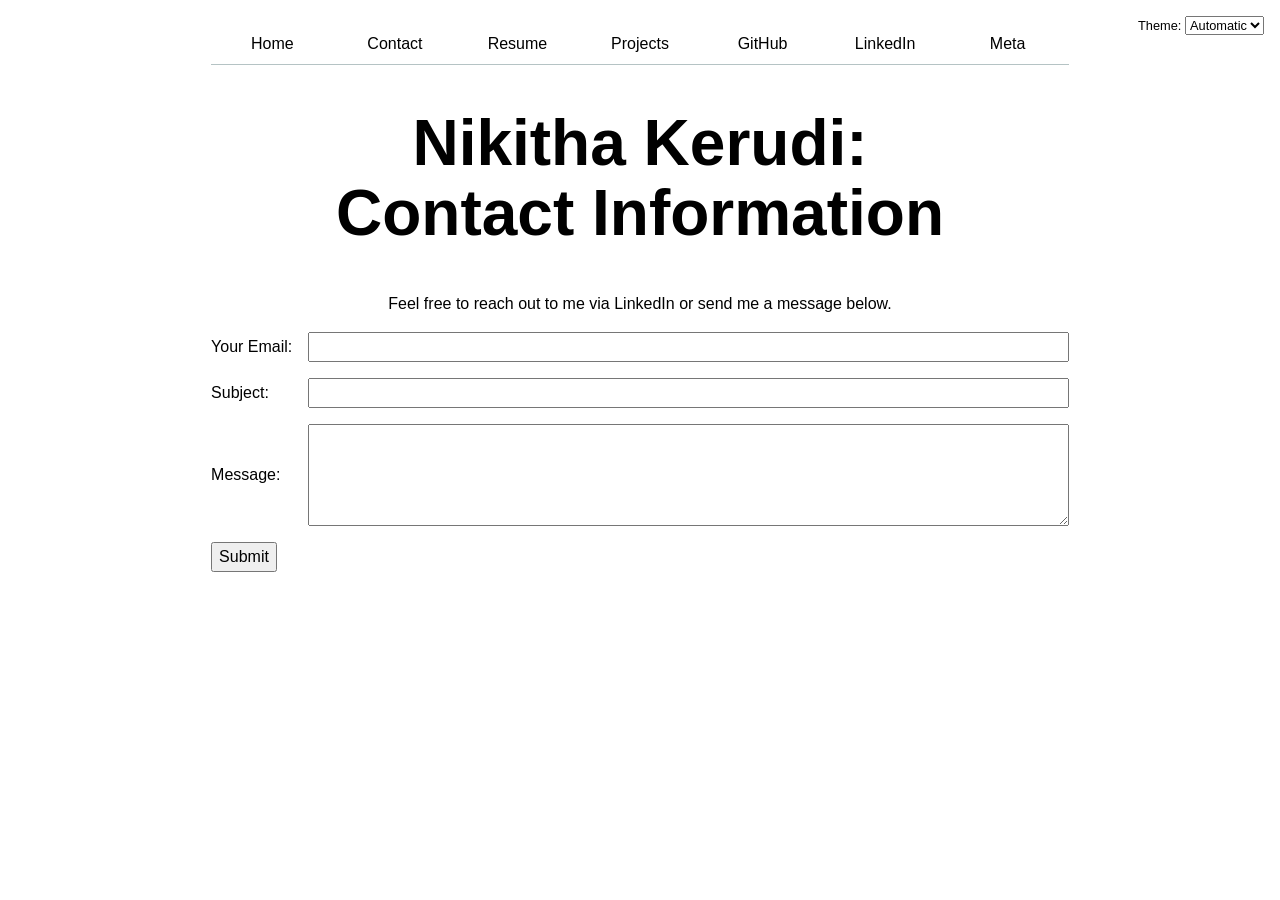
<file: contact/index.html>
<!DOCTYPE html>
<html lang="en">
<head>
  <meta charset="UTF-8">
  <meta name="viewport" content="width=device-width, initial-scale=1.0">
  <title>Contact Information</title>
  <link rel="stylesheet" href="../style.css">
  <script type="module" src="../global.js"></script>
</head>
<body>
  

  <h1 class="page-title">Nikitha Kerudi: Contact Information</h1>

  <p class="page-subtitle">
    Feel free to reach out to me via LinkedIn or send me a message below.
  </p>

  <form action="mailto:nikithakerudi@gmail.com" method="POST" enctype="text/plain">
    <label>
      <span>Your Email:</span>
      <input type="email" name="email">
    </label>

    <label>
      <span>Subject:</span>
      <input name="subject">
    </label>

    <label>
      <span>Message:</span>
      <textarea name="body" rows="4"></textarea>
    </label>

    <button type="submit">Submit</button>
  </form>
</body>
</html>
</file>
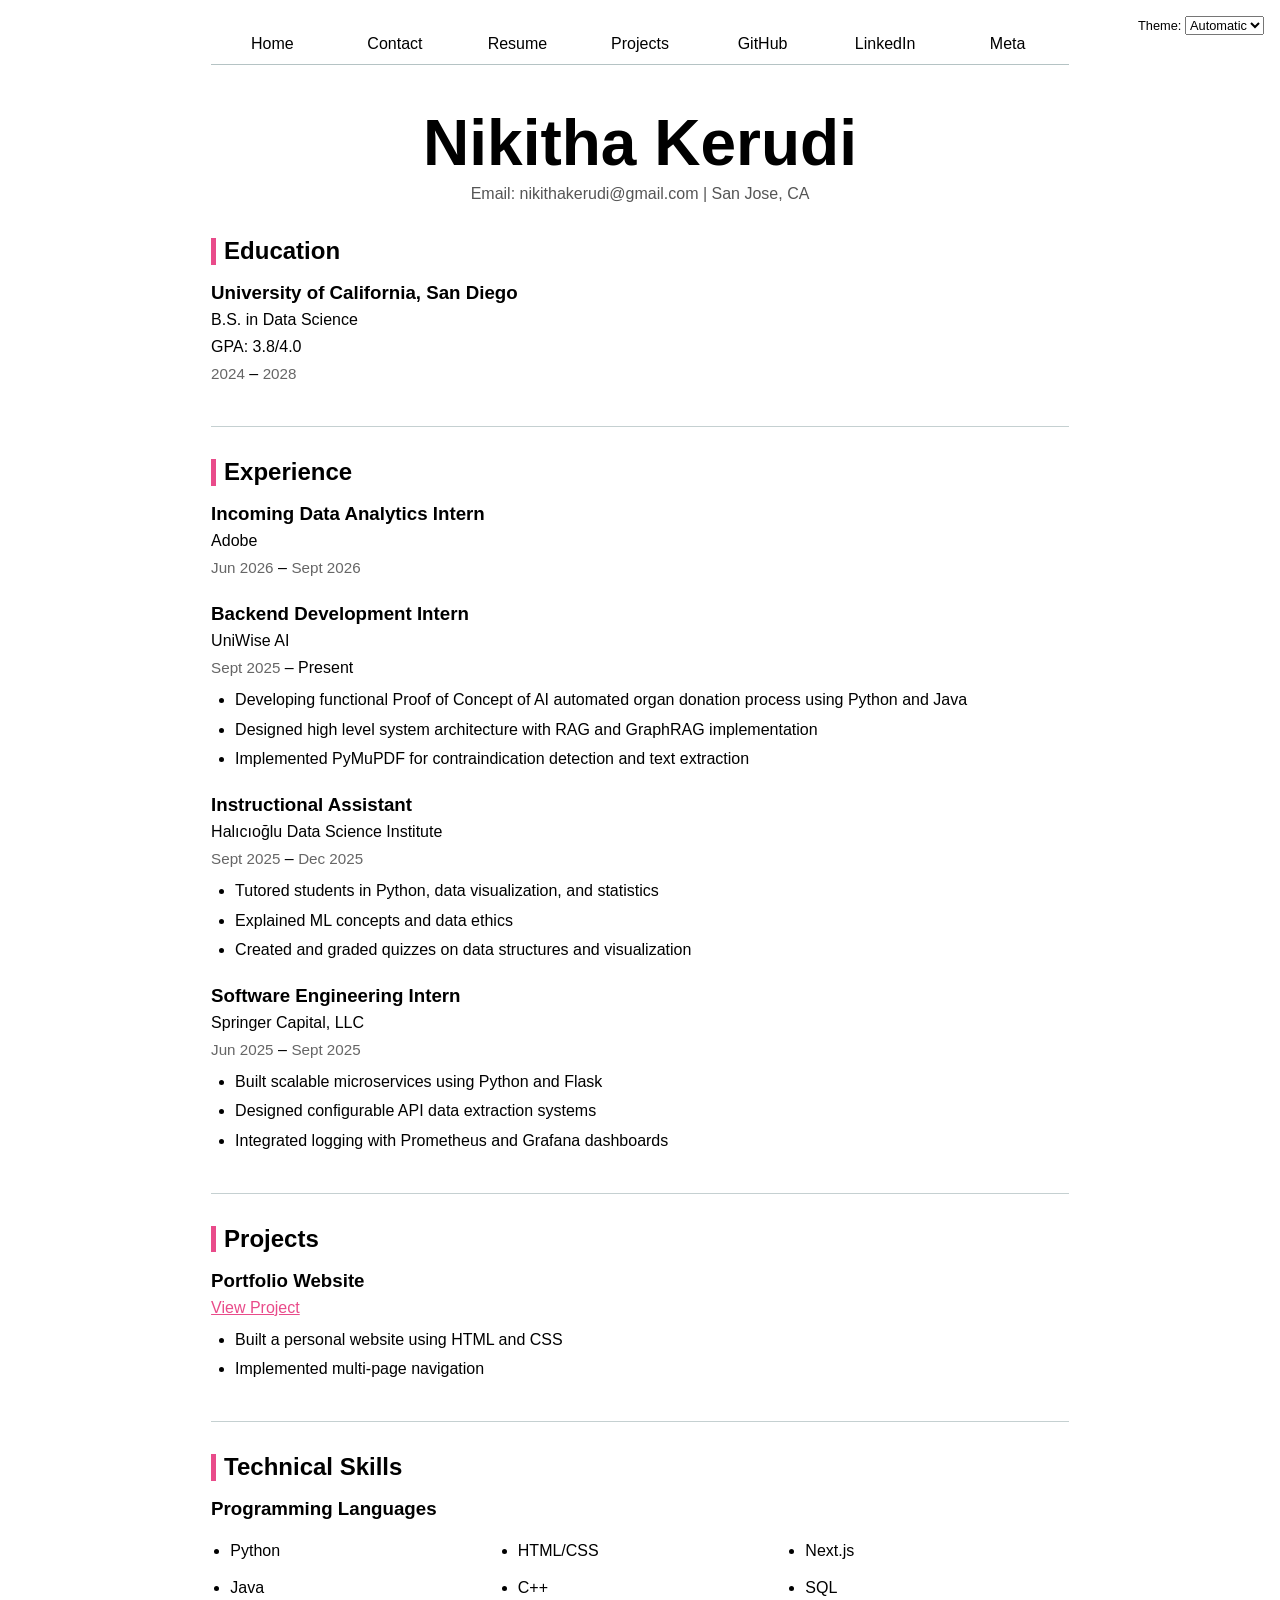
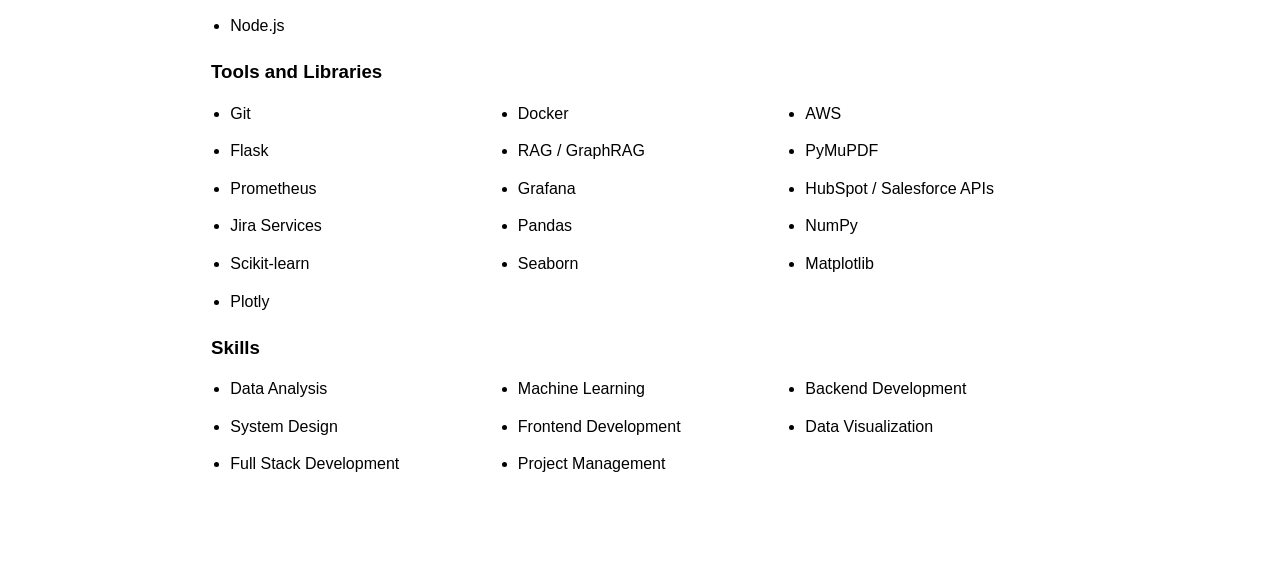
<file: resume/index.html>
<!DOCTYPE html>
<html lang="en">
<head>
    <meta charset="UTF-8">
    <meta name="viewport" content="width=device-width, initial-scale=1.0">
    <title>Nikitha Kerudi Resume</title>
    <link rel="stylesheet" href="../style.css">
    <script type="module" src="../global.js"></script>
</head>

<body>
    

    <header class="resume-header">
        <h1>Nikitha Kerudi</h1>
        <p>Email: nikithakerudi@gmail.com | San Jose, CA</p>
    </header>

    <section>
        <header>
            <h2>Education</h2>
        </header>

        <article>
            <h3>University of California, San Diego</h3>
            <p>B.S. in Data Science</p>
            <p>GPA: 3.8/4.0</p>
            <p>
                <time datetime="2024">2024</time> – 
                <time datetime="2028">2028</time>
            </p>
        </article>
    </section>

    <section>
        <header>
            <h2>Experience</h2>
        </header>

        <article>
            <h3>Incoming Data Analytics Intern</h3>
            <p>Adobe</p>
            <p>
                <time datetime="2026-06">Jun 2026</time> – 
                <time datetime="2026-09">Sept 2026</time>
            </p>
        </article>

        <article>
            <h3>Backend Development Intern</h3>
            <p>UniWise AI</p>
            <p>
                <time datetime="2025-09">Sept 2025</time> – Present
            </p>
            <ul>
                <li>Developing functional Proof of Concept of AI automated organ donation process using Python and Java</li>
                <li>Designed high level system architecture with RAG and GraphRAG implementation</li>
                <li>Implemented PyMuPDF for contraindication detection and text extraction</li>
            </ul>
        </article>

        <article>
            <h3>Instructional Assistant</h3>
            <p>Halıcıoğlu Data Science Institute</p>
            <p>
                <time datetime="2025-09">Sept 2025</time> – 
                <time datetime="2025-12">Dec 2025</time>
            </p>
            <ul>
                <li>Tutored students in Python, data visualization, and statistics</li>
                <li>Explained ML concepts and data ethics</li>
                <li>Created and graded quizzes on data structures and visualization</li>
            </ul>
        </article>

        <article>
            <h3>Software Engineering Intern</h3>
            <p>Springer Capital, LLC</p>
            <p>
                <time datetime="2025-06">Jun 2025</time> – 
                <time datetime="2025-09">Sept 2025</time>
            </p>
            <ul>
                <li>Built scalable microservices using Python and Flask</li>
                <li>Designed configurable API data extraction systems</li>
                <li>Integrated logging with Prometheus and Grafana dashboards</li>
            </ul>
        </article>
    </section>

    <section>
        <header>
            <h2>Projects</h2>
        </header>

        <article>
            <h3>Portfolio Website</h3>
            <p>
                <a href="https://github.com/nkerudi">View Project</a>
            </p>
            <ul>
                <li>Built a personal website using HTML and CSS</li>
                <li>Implemented multi-page navigation</li>
            </ul>
        </article>
    </section>

    <section>
        <header>
            <h2>Technical Skills</h2>
        </header>

        <h3>Programming Languages</h3>
        <ul>
            <li>Python</li>
            <li>HTML/CSS</li>
            <li>Next.js</li>
            <li>Java</li>
            <li>C++</li>
            <li>SQL</li>
            <li>Node.js</li>
        </ul>

        <h3>Tools and Libraries</h3>
        <ul>
            <li>Git</li>
            <li>Docker</li>
            <li>AWS</li>
            <li>Flask</li>
            <li>RAG / GraphRAG</li>
            <li>PyMuPDF</li>
            <li>Prometheus</li>
            <li>Grafana</li>
            <li>HubSpot / Salesforce APIs</li>
            <li>Jira Services</li>
            <li>Pandas</li>
            <li>NumPy</li>
            <li>Scikit-learn</li>
            <li>Seaborn</li>
            <li>Matplotlib</li>
            <li>Plotly</li>
        </ul>

        <h3>Skills</h3>
        <ul>
            <li>Data Analysis</li>
            <li>Machine Learning</li>
            <li>Backend Development</li>
            <li>System Design</li>
            <li>Frontend Development</li>
            <li>Data Visualization</li>
            <li>Full Stack Development</li>
            <li>Project Management</li>
        </ul>
    </section>

</body>
</html>
</file>
<file: style.css>
html {
  --color-accent: oklch(65% 50% 0);
  accent-color: var(--color-accent);
  color-scheme: light dark;
}

nav {
  --border-color: oklch(50% 10% 200 / 40%);
}

* {
  box-sizing: border-box;
}

body {
  font-family: Arial, sans-serif;
  line-height: 1.5;
  max-width: 100ch;
  margin-inline: auto;
  padding: 1rem;
}

img {
  max-width: 100%;
  height: auto;
}

h1 {
  font-size: 400%;
}

h1,
h2,
h3,
h4,
h5,
h6 {
  line-height: 1.1;
  text-wrap: balance;
}

nav {
  display: flex;
  margin-bottom: 2rem;
  border-bottom: 1px solid var(--border-color);
}

nav a {
  flex: 1;
  text-decoration: none;
  color: inherit;
  text-align: center;
  padding: 0.5em;
}

nav a.current {
  border-bottom: 0.4em solid var(--border-color);
  padding-bottom: 0.1em;
}

nav a:hover {
  border-bottom: 0.4em solid var(--color-accent);
  padding-bottom: 0.1em;
  background-color: color-mix(in oklch, var(--color-accent), canvas 85%);
}
.color-scheme {
  position: absolute;
  top: 1rem;
  right: 1rem;
  font-size: 80%;
}

input,
textarea,
button,
select {
  font: inherit;
}
.profile-pic {
  display: block;
  margin-inline: auto;
  width: 200px;
  height: 200px;
  border-radius: 50%;
  object-fit: cover;
}

.intro,
.page-title,
.page-subtitle,
.resume-header {
  text-align: center;
}

form {
  display: grid;
  grid-template-columns: auto 1fr;
  gap: 1em;
}

form label {
  display: grid;
  grid-template-columns: subgrid;
  grid-column: 1 / -1;
  align-items: center;
}

form input,
form textarea,
form button {
  font: inherit;
}

form input,
form textarea {
  width: 100%;
}

form button {
  grid-column: 1 / -1;
  justify-self: start;
}

.stats {
    display: grid;
    grid-template-columns: max-content 1fr;
    gap: 0.5rem 1rem;
    margin-top: 2rem;
}

.stats dt {
    font-weight: bold;
}

.stats dd {
    margin: 0;
}

.projects {
  display: grid;
  grid-template-columns: repeat(auto-fill, minmax(15em, 1fr));
  gap: 1em;
}

.projects article {
  display: grid;
  grid-template-rows: subgrid;
  grid-row: span 3;
  gap: 1em;
}

.projects h2 {
  margin: 0;
  font-size: 1.2rem;
}

.projects img {
  width: 100%;
}

.project-year {
  color: gray;
  font-size : 0.9rem;
  font-variant-numeric: oldstyle-nums;
  margin-top: 4px;

}
#projects-plot {
  max-width : 20em;
  margin-block: 2em;
  overflow : visible;
}
.container {
  display: flex;
  align-items: center;
  gap: 2em;
}
.legend {
  flex: 1;
  display: grid;
  grid-template-columns: repeat(auto-fill, minmax(9em, 1fr));
  gap: 1em;
  padding: 1em;
  margin-block: 2em;
  border: 1px solid #ccc;
  list-style: none;
}


.legend-item {
  display: flex;
  align-items: center;
  gap: 0.5em;

}
.swatch {
  display: inline-block;
  width: 1em;
  aspect-ratio: 1/1;
  background-color: var(--color);
  border-radius: 50%;


}

path{
  cursor: pointer;
  transition: 300ms;
}

svg:has(path:hover) path:not(:hover) {
  opacity: 0.5;
}
.selected {
  --color: oklch(60% 45% 0) !important;

}
.selected:is(path) {
  fill: var(--color);
}



section {
  margin-bottom: 2rem;
}

section > header h2 {
  margin-bottom: 0.5rem;
}

.resume-header {
  margin-bottom: 2rem;
}

.resume-header h1 {
  margin-bottom: 0.25rem;
}

.resume-header p {
  margin: 0;
  color: #555;
}

section {
  padding-bottom: 1rem;
  border-bottom: 1px solid oklch(85% 3% 200);
}

section:last-of-type {
  border-bottom: none;
}

section > header h2 {
  border-left: 0.35rem solid var(--color-accent);
  padding-left: 0.5rem;
  margin-bottom: 1rem;
}

article {
  margin-bottom: 1.5rem;
}

article h3 {
  margin-bottom: 0.25rem;
}

article p {
  margin: 0.2rem 0;
}

ul {
  margin-top: 0.5rem;
  padding-left: 1.5rem;
}

li {
  margin-bottom: 0.35rem;
}

time {
  color: #666;
  font-size: 0.95rem;
}

a {
  color: var(--color-accent);
}

a:hover {
  text-decoration: underline;
}


section:last-of-type ul {
  display: grid;
  grid-template-columns: repeat(auto-fit, minmax(12em, 1fr));
  gap: 0.5rem 1.5rem;
  padding-left: 1.2rem;
}

#profile-stats dl {
  display: grid;
  grid-template-columns: repeat(4, 1fr);
  text-align: center;
  gap: 1rem;
}

#profile-stats dt {
  grid-row: 1;
  font-weight: bold;
}

#profile-stats dd {
  grid-row: 2;
  margin: 0;
}


dl.info {
    display: grid;
    grid-template-columns: max-content 1fr;
    gap: 0.4rem 1rem;

    margin: 0;
    padding: 1rem;
}


dl.info dt {
    margin: 0;

    font-size: 0.75rem;
    text-transform: uppercase;
    color: #666;
    font-weight: 600;
}


dl.info dd {
    margin: 0;

    font-size: 0.95rem;
    font-weight: 500;
    color: #111;
}


.tooltip {
    position: fixed;

    top: 1em;
    left: 1em;

    background: white;
    border: 1px solid #ccc;
    border-radius: 8px;

    box-shadow: 0 4px 12px rgba(0, 0, 0, 0.15);

    pointer-events: none;
}


circle {
    transition: 200ms;

    transform-origin: center;
    transform-box: fill-box;
}

circle:hover {
    transform: scale(1.5);
}
</file>
